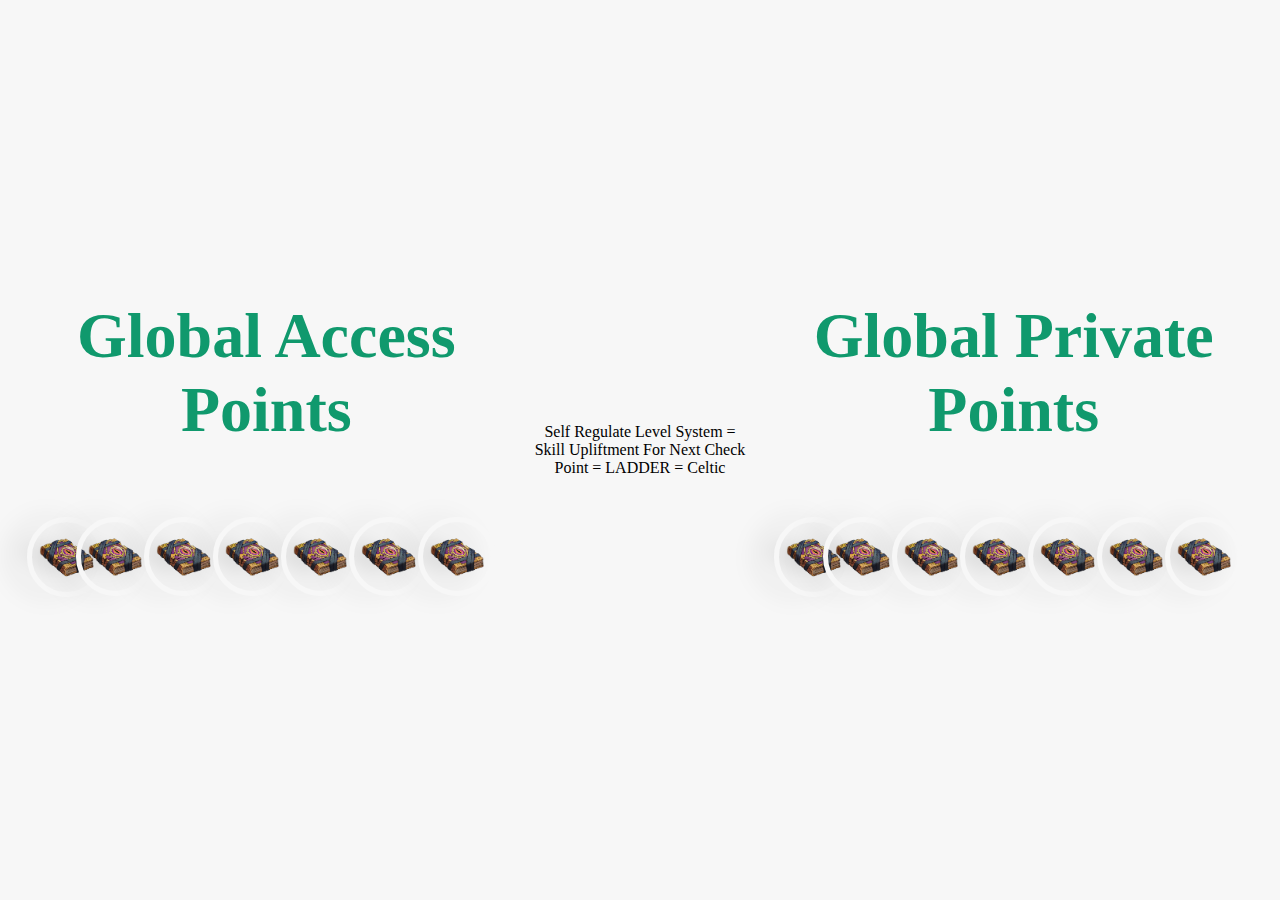
<file: Test/PointSystem/LandingPage/index.html>
<!DOCTYPE html>
<html lang="en" >

		<title>
		
			Global Portes
		
		</title>
	

    <!-- Embedding Fonts from google fonts -->
    <link rel="preconnect" href="#" />
    <link
      href="#"
      rel="stylesheet"
    />

    <link rel="stylesheet" href="style.css" />
    <section class="team">
      <h2 class="section-heading">Global Access Points</h2>
      <div class="container">
        <div class="profile">
          <img src="./img/icon.png" alt=""/><span class="name">Point #01 </span>
        </div>
        <div class="profile">
          <img src="./img/icon.png" alt=""/><span class="name">Point #02</span>
        </div>
    
        <div class="profile">
          <img src="./img/icon.png" alt=""/><span class="name">Point #03</span>
        </div>
        <div class="profile">
          <img src="./img/icon.png" alt=""/><span class="name">Point #04</span>
        </div>
        <div class="profile">
          <img src="./img/icon.png" alt=""/><span class="name">Point #05</span>
        </div>
        <div class="profile">
          <img src="./img/icon.png" alt=""/><span class="name">Point #06</span>
        </div>
        <div class="profile">
          <img src="./img/icon.png" alt=""/><span class="name">Point #07</span>
        </div>
      </div>
    </section>
	
	</br>
		</br>
		
		<body>
		<center>
		
		<p>Self Regulate Level System = Skill Upliftment For Next Check Point = LADDER = Celtic</p>
		
		</center>
		</body>
	
		</br>
	</br>
	
	<section class="team">
      <h2 class="section-heading">Global Private Points</h2>
      <div class="container">
        <div class="profile">
          <img src="./img/icon.png" alt=""/><span class="name">Point #01 </span>
        </div>
        <div class="profile">
          <img src="./img/icon.png" alt=""/><span class="name">Point #02</span>
        </div>
    
        <div class="profile">
          <img src="./img/icon.png" alt=""/><span class="name">Point #03</span>
        </div>
        <div class="profile">
          <img src="./img/icon.png" alt=""/><span class="name">Point #04</span>
        </div>
        <div class="profile">
          <img src="./img/icon.png" alt=""/><span class="name">Point #05</span>
        </div>
        <div class="profile">
          <img src="./img/icon.png" alt=""/><span class="name">Point #06</span>
        </div>
        <div class="profile">
          <img src="./img/icon.png" alt=""/><span class="name">Point #07</span>
        </div>
      </div>
    </section>
	
</html>
</file>
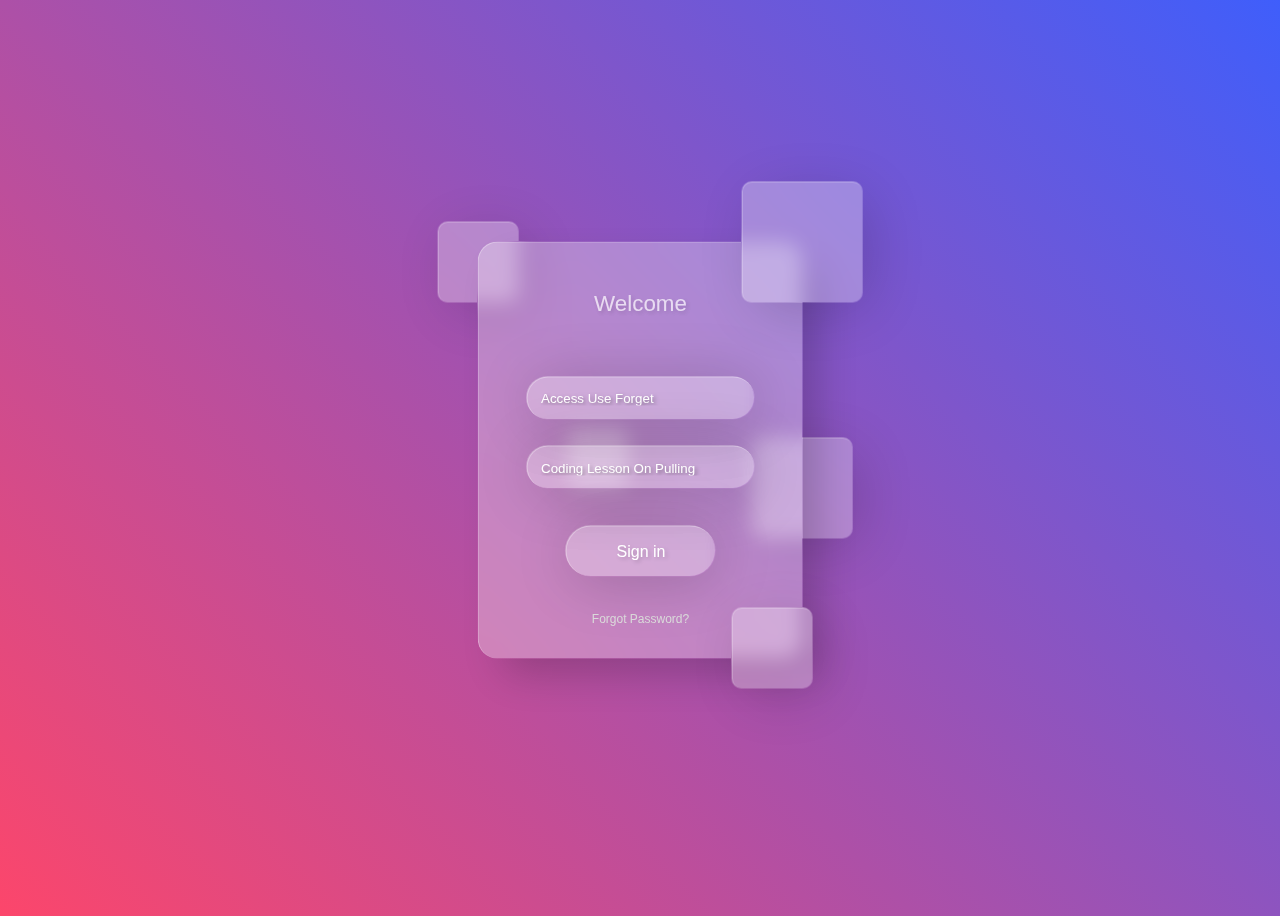
<file: Test/Login.html>
<!DOCTYPE html>
<html lang="en" >
	
				<head>
					<meta charset="#">
					<title>Access Point</title>
					<link rel="stylesheet" href="./style.css">

				</head>

					<body>
						<!-- partial:index.partial.html -->
						<link rel="preconnect" href="#">
						<link href="#" rel="stylesheet"> 

							<div class="container">
								<form >
									<p>Welcome</p>
									<input type="name" placeholder="Access Use Forget"><br>
									<input type="password" placeholder="Coding Lesson On Pulling"><br>
									<input type="button" value="Sign in"><br>
									<a href="./PointSystem/Login.html">Forgot Password?</a>
								</form>

									<div class="drops">
										<div class="drop drop-1"></div>
										<div class="drop drop-2"></div>
										<div class="drop drop-3"></div>
										<div class="drop drop-4"></div>
										<div class="drop drop-5"></div>
									</div>
							</div>
									
	
						<!-- partial -->
						<script  src="./script.java"></script>

					</body>
</html>
</file>
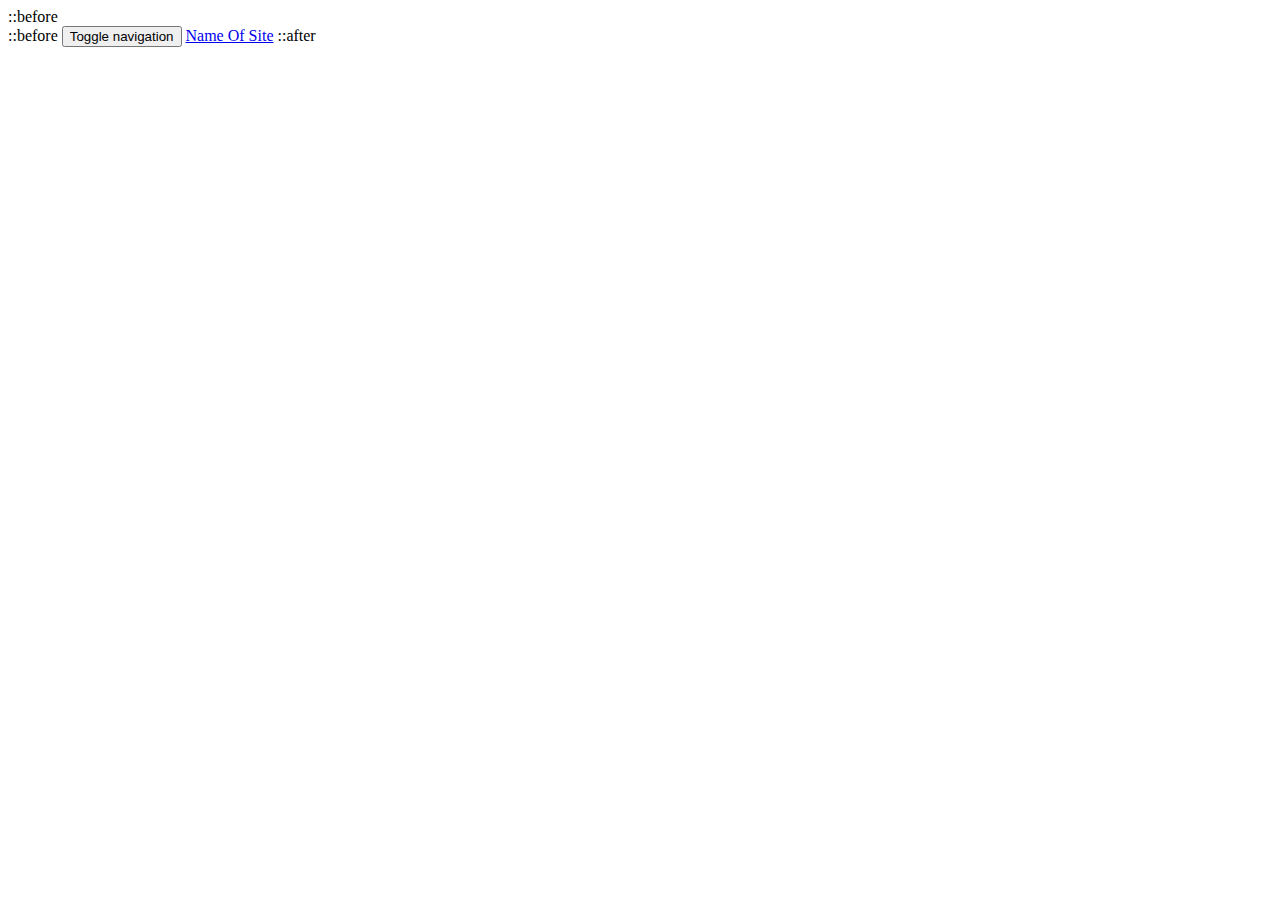
<file: Protocol - Levels /Registration/Registraion Support.html>
<!DOCTYPE html>

<!--Don't Sink Creator Ship In Chain Stall & wait Keep Template & Chain With Style = Nyaa Chain Missing Horrible Sub Chain Wait For FALL & Keep Creator Chains Going While Waiting = Torrent Files System-->

<!--Push Site Adoption = Check & Make Sure Creator Is FINE & Children-->

<!--Take Your Take = Keep Select Few Budget & Run + Add Sibling & Share Load = Chain +Select & Keep Track & Run = Breakeven & Repeat-->

<!--Before Creation = Mystery Tale = First Stone For After = & After Creation Chain--> 

<html lang = "en">

<head>

<meta Charset = "utf-8">

<body>
<!--Fixed navbar-->

<nav class = "navbar navbar-default navbar-static-top navbar-inverse">
::before <!--Learner The Toop Bar-->

<div class = "navbar-header">
::before <!--Learner Page Icon Select --->

<button class = "navbar-toggle collapsed" type = "button" data-toggle = "collapse" data-target = "#navbar" aria-expanded = "false" aria-controls = "navbar">

<span class = "sr-only"> Toggle navigation</span>
<span class = "icon-bar"></span>
<span class = "icon-bar"></span>
<span class = "icon-bar"></span>
<!--Link Display Bottom Corner CHECK AGAIN Help Looker-->

</button>

<a class = "navbar-brand" href = "Name Of Site">Name Of Site</a>
::after

</div>
<!--/ .navbar-header-->

<div id = "navbar" class = "navbar-collapse collapse">

</div>



</nav>

</body>

</head>

</html>
</file>
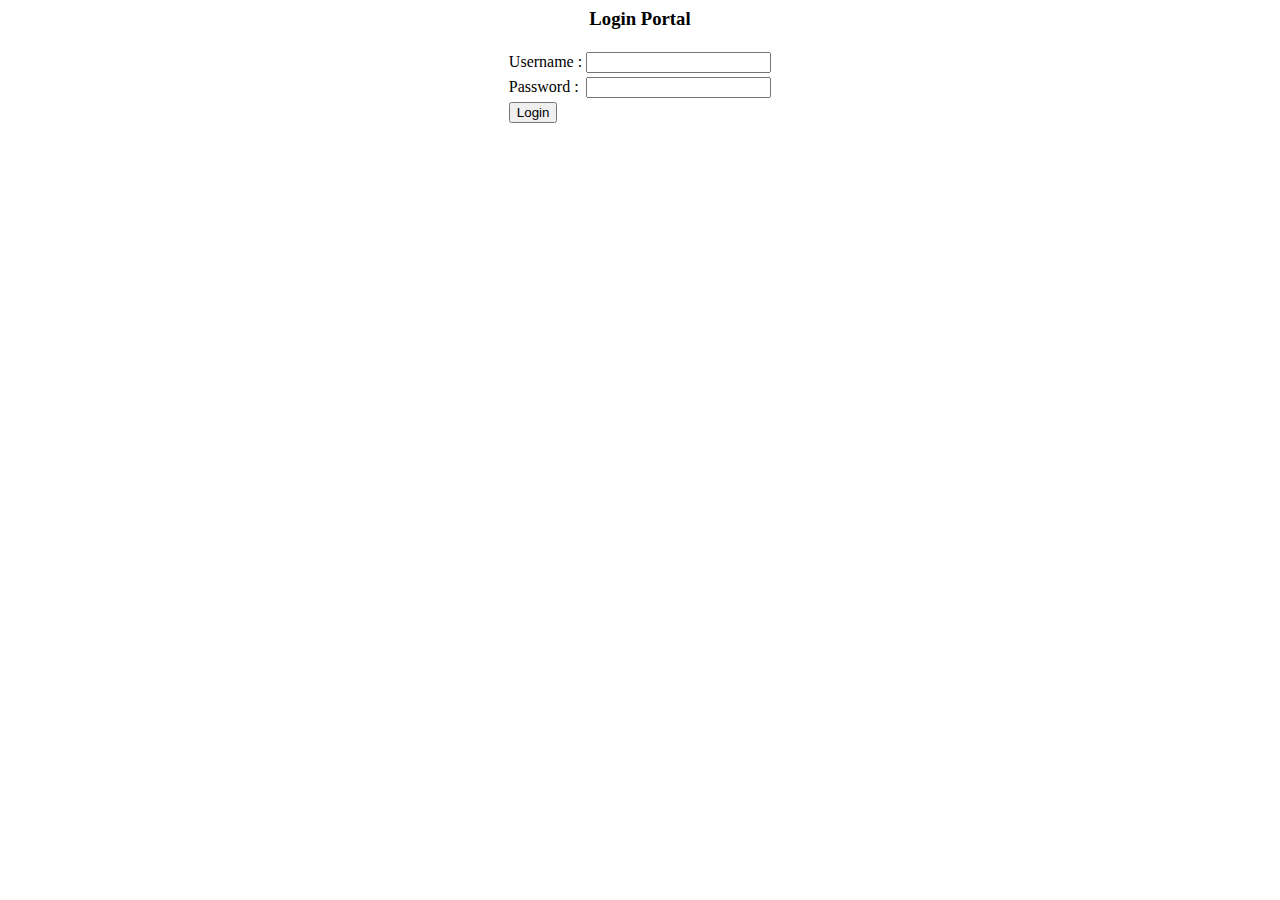
<file: Protocol - Levels/Code - Template Share - Build - Copy Chain Keep Going/Login.html>
<html>

<!--this Was Add In Time Machine = Word Style - thread-->

<!--This Made Sense = Few Lines Of Code = CSS = Template Colour Frame = Postions Text & Video-->
	
	<!--Check Couse Your Old Page = Clear Direct & Pull = Can't Find = Upload Video On Pull & Add Spice-->
	
	<!--Finish Work = Hacked Machine = Inside Disorder -->
	
	<!--RUN Race = Make Template = HTML / CSS = Chess Piece Cut Of CSS-->
	

	<head>
		<title>
		
			Login Portal

		</title>
	</head>

		<center>
		
			<h3> Login Portal </h3>
			
				<form>
				
					<table>
					
						<tr>
						
							<td>Username : </td>
							
								<td> 
								
									<input type = "text" name = "user">
								
								</td>
								
						</tr>
						<tr>
						
							<td>Password :</td>
							
								<td>
							
									<input type = "text" name = "user_pass">
							
								</td>
						
						</tr>
						
						<tr>
							
							<td>
							
								<input type = "submit" name = "submit" value = "Login"
							
							</td>
							
							<td>
							
							
							</td>
							
						</tr>

							
						
					
					</table>
				
				</form>
		
		</center>

	<body>
	
	</body>

</html>
</file>
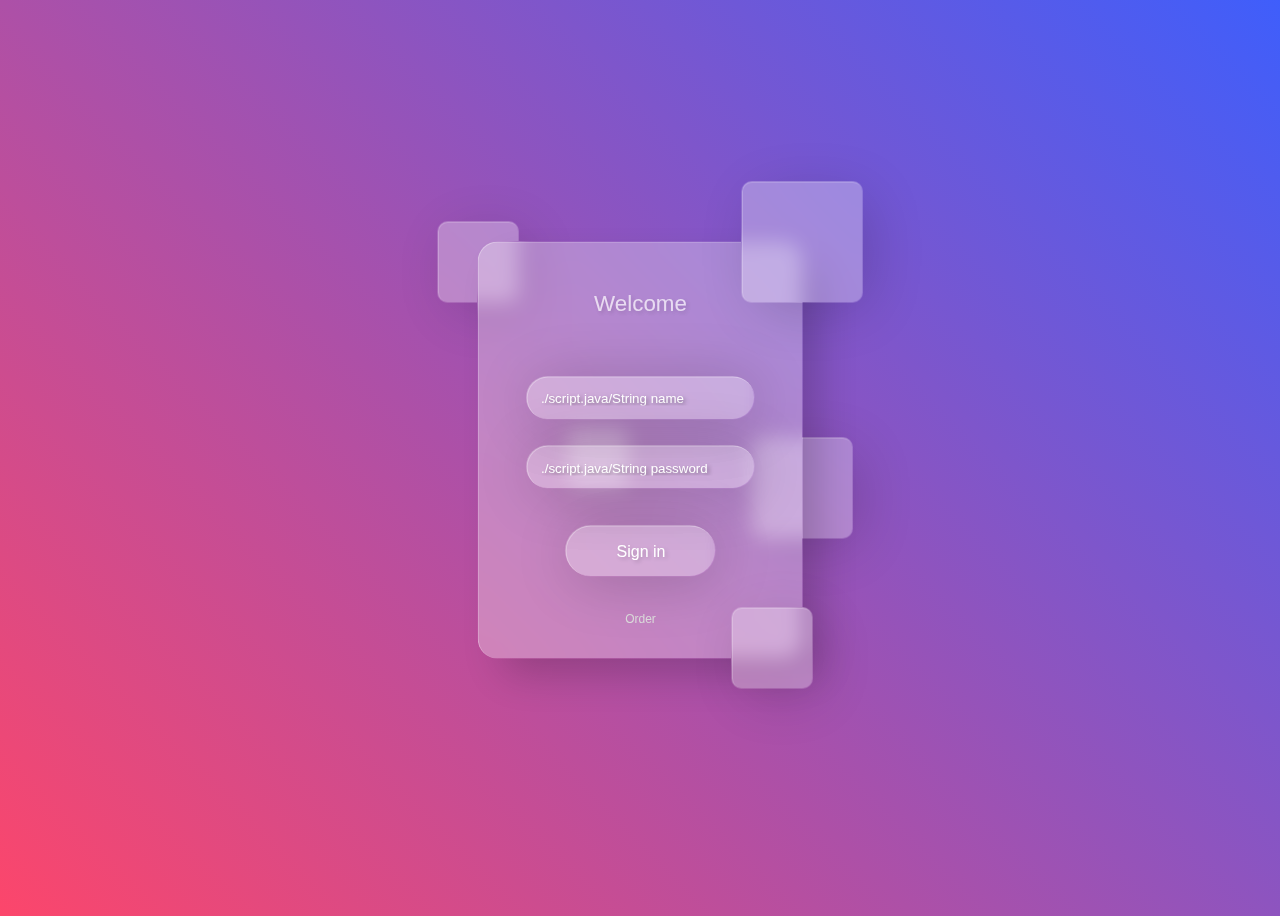
<file: Test/PointSystem/Login.html>
<!DOCTYPE html>
<html lang="en" >
	
				<head>
					<meta charset="#">
					<title>Access Point</title>
					<link rel="stylesheet" href="./style.css">

				</head>

					<body>
						<!-- partial:index.partial.html -->
						<link rel="preconnect" href="#">
						<link href="./LandingPage/index.html" rel="stylesheet"> 

							<div class="container">
								<form >
									<p>Welcome</p>
									<input type="name" placeholder="./script.java/String name"><br>
									<input type="password" placeholder="./script.java/String password"><br>
									<input type="button" value="Sign in"><br>
									<a href="./LandingPage/index.html">Order</a>
								</form>

									<div class="drops">
										<div class="drop drop-1"></div>
										<div class="drop drop-2"></div>
										<div class="drop drop-3"></div>
										<div class="drop drop-4"></div>
										<div class="drop drop-5"></div>
									</div>
							</div>
									
	
						<!-- partial -->
						<script  src="./script.java"></script>

					</body>
</html>
</file>
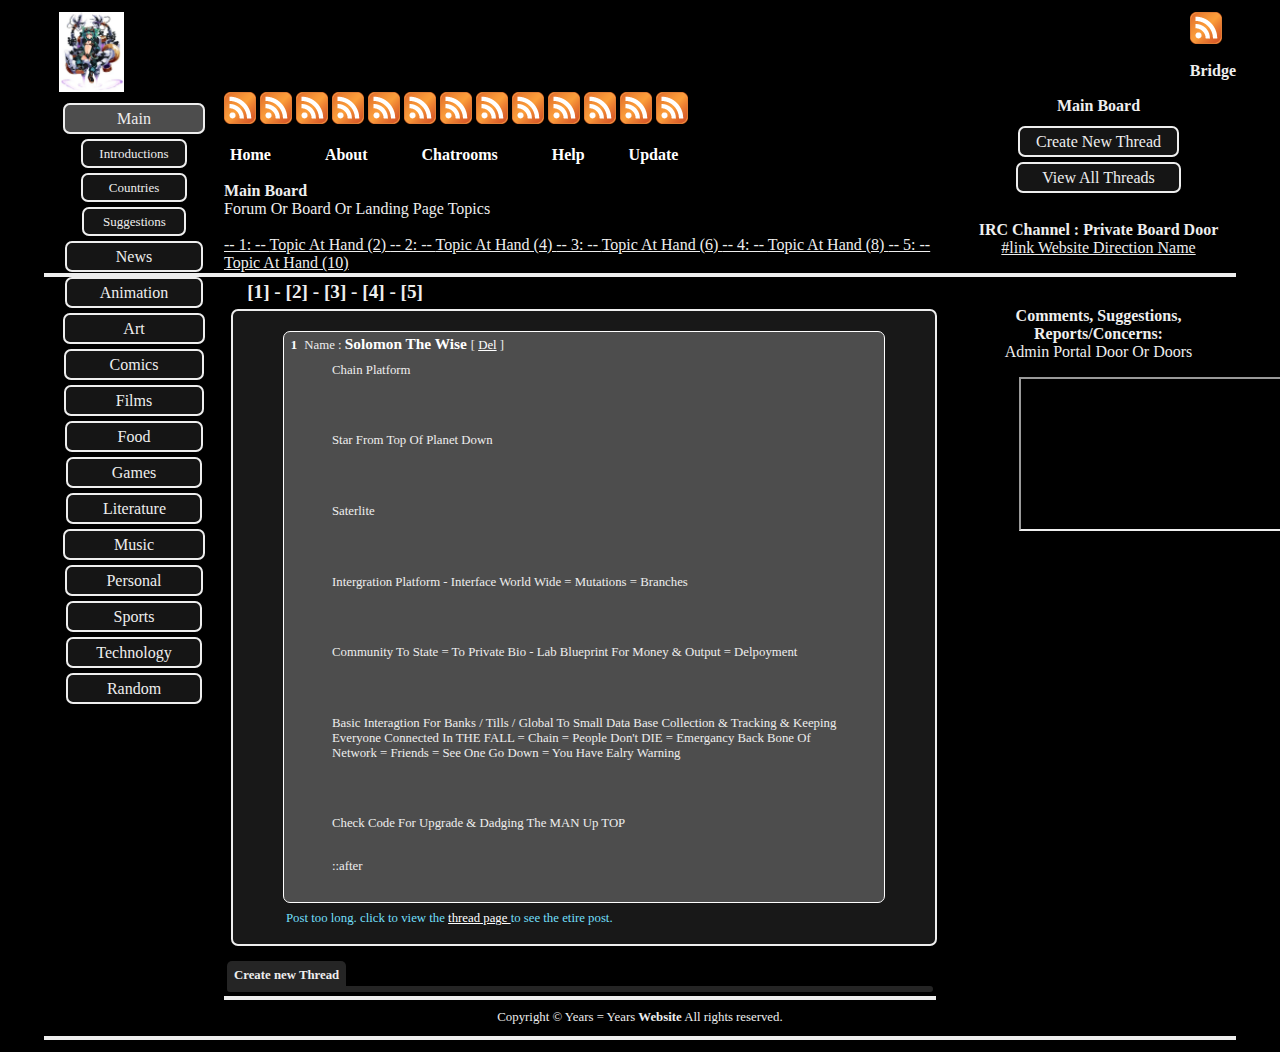
<file: Scanners - Jack Of All Trades/Planet/Center Server Grid/Board.html>
<html>

	<head>
	
		

		<title>
	
			Board Name
	
		</title>
		
			<!--Going To Leave A Development Plan ^ Risks ^ = Good Site = Evolution = Of Work Can Be Sary For People = Your Free = You Did Nothing Wrong = What They Do With It Is Not Your Fault-->
			
			<!--Failed State = Recovery Plan-->
			
			<!--Will Leave You Some Notes = Paths = Use It Game Development = Stay Clean-->
		
			<link rel="stylesheet" type="text/css" href="dollars_bbs.css" />
  
		
	</head>
	
	<body class = "mainpage">
	
		
		<ul id = "pagemenu">
		
			<li>
			
				<a href = "">Home</a>
			
			</li>
			
			<li>
			
				<a href = "">About</a>
			
			</li>
			
			<li>
			
				<a href = "">Chatrooms</a>
			
			</li>
			
			<li>
			
				<a href = "">Help</a>
			
			</li>
			
			<li>
			
				Update
			
			</li>
		
		
		</ul>
	
				<div id  = "titlebox" class = "outerbox">
				
					<div class = "innerbox">
					
						<h1>
							
							<img src = "./image/logos/Gremlin_0.jpg" height = "80" weight = "80" alt = "Name | Main">
							
							
						</h1>
						
							<div class = "threadnavigation">
							
								<a href = "https://dollars-bbs.org/">
						
									<img src = "./image/rss/feed-icon.png" alt = "Name | Main>
									
								</a>
								
							</div
							
							<div id = "threadlinks">
							
								</br>
								</br>
							
								<a href = "LINK"> Bridge </a>
							
							
							</div>
							
							<div id = "rules">
								
									<img src = "./image/rss/feed-icon.png" alt = "Name | Main>
									
							</div>
							
							
							<div id = "rules">
							
								<!--Add Rules Css-->
							
								<img src = "./image/rss/feed-icon.png" alt = "Name | Main>
								
							</div>
							
							<div id = "rules">
							
								<!--Add Rules Css-->
							
								<img src = "./image/rss/feed-icon.png" alt = "Name | Main>
								
							</div>
							
							<div id = "rules">
							
								<!--Add Rules Css-->
							
								<img src = "./image/rss/feed-icon.png" alt = "Name | Main>
								
							</div>
							
							<div id = "rules">
							
								<!--Add Rules Css-->
							
								<img src = "./image/rss/feed-icon.png" alt = "Name | Main>
								
							</div>
							
							<div id = "rules">
							
								<!--Add Rules Css-->
							
								<img src = "./image/rss/feed-icon.png" alt = "Name | Main>
								
							</div>
							
							<div id = "rules">
							
								<!--Add Rules Css-->
							
								<img src = "./image/rss/feed-icon.png" alt = "Name | Main>
								
							</div>
							
							<div id = "rules">
							
								<!--Add Rules Css-->
							
								<img src = "./image/rss/feed-icon.png" alt = "Name | Main>
								
							</div>
							
							<div id = "rules">
							
								<!--Add Rules Css-->
							
								<img src = "./image/rss/feed-icon.png" alt = "Name | Main>
								
							</div>
							
							<div id = "rules">
							
								<!--Add Rules Css-->
							
								<img src = "./image/rss/feed-icon.png" alt = "Name | Main>
								
							</div>
							
							<div id = "rules">
							
								<!--Add Rules Css-->
							
								<img src = "./image/rss/feed-icon.png" alt = "Name | Main>
								
							</div>
							
							<div id = "rules">
							
								<!--Add Rules Css-->
							
								<img src = "./image/rss/feed-icon.png" alt = "Name | Main>
								
							</div>
							
							<div id = "rules">
							
								<!--Add Rules Css-->
							
								<img src = "./image/rss/feed-icon.png" alt = "Name | Main>
								
							</div>
							
							<!--Thread Line For Presentations / RSS LINE Between Home & About Row-->
							
							<!--Alignment Of Scroll Later For Placement & Presentation-->
							
							<!--Overload = Fold In Doors = Door To Pulling = SANE-- Mirror Through System = Slieght Of Hand-->
							
						</div>
						
					</div>
					
				
					
					<!--Two System Coding Puller Or Different HTML Compilers & MORE-->
					
					<!--Different Eye / They Adding People In Without Telling Them / Adapting To People While They Use Computors-->
					
					<!--No One Has The Original But A Few-->
					
					<a name = "menu"></a>
					
					<div id = "boardmenu">
					
						</br>
						
						<a id = "mainbutton" href = "Home Link / Front Page">Main</a>
						
						<!--<br>-->
						</br>
						</br>
						
						<a id = "introbutton" href = "Intro Link / Information">Introductions</a>
						
						</br>
						</br>
						
						<a id = "countriesbutton" href = "Country link / Country Contacts">Countries</a>
						
						</br>
						</br>
						
						<a id = "suggestionsbutton" href = "Suggestion Link / Tips">Suggestions</a>
						
						</br>
						</br>
						
						<a id = "newsbutton" href = "Tech Support / Marketing / Locals">News</a>
						
						</br>
						</br>
						
						<a id = "animationbutton" href = "Animations / Studio">Animation</a>
						
						</br>
						</br>
						
						<a id = "artbutton" href = "Art / Workd / Requests">Art</a>
						
						</br>
						</br>
						
						<a id = "comicsbutton" href = "BookStore / Shop / Person">Comics</a>
						
						</br>
						</br>
						
							
						<a id = "filmsbutton" href = "Files / Roles / Data">Films</a>
						
						</br>
						</br>
						
							
						<a id = "foodbutton" href = "Roads / Trade / Portes">Food</a>
						
						</br>
						</br>
						
							
						<a id = "gamesbutton" href = "Production / Management / Blueprint">Games</a>
						
						</br>
						</br>
						
							
						<a id = "literaturebutton" href = "Code / Programe / Oversight">Literature</a>
						
						</br>
						</br>
						
							
						<a id = "musicbutton" href = "Container / Energy / Supernova">Music</a>
						
						</br>
						</br>
						
							
						<a id = "personalbutton" href = "Center Serrver / Chain / Head Server">Personal</a>
						
						</br>
						</br>
						
							
						<a id = "sportsbutton" href = "Economics / Harvest / Mass">Sports</a>
						
						</br>
						</br>
						
							
						<a id = "techbutton" href = "Depolyment / Many / relay">Technology</a>
						
						</br>
						</br>
						
							
						<a id = "randombutton" href = "Medical / Mutations / Reports">Random</a>
						
						</br>
						</br>
						
					</div>
					
					<div id = "sidebar">
					
						<b>Main Board</b>
						
					</br>
					</br>
					
						<a id = "createthread" href = "link/main/#newthread"> Create New Thread</a>
						
					</br>
					</br>
					
					<!--Asian Dragon = Stay On Guard = Use Function For Somthing Else = Social Media Bank Records For TAX MAN-->
					
						<a id = "allthreads" href = "/main/subback[full data pull]">View All Threads</a>
						
					</br>
					</br>
					
						<p>
						
							<b>IRC Channel : Private Board Door</b>
							
							<a href = "Links" target = "_blank">
							#link Website Direction Name
						
						</p>
						
					<a href = "Link" target = "_blank" rel = "noopener noreferrer"
					
						<img src = "Link Image" alt = "">
						
					</a>
					
					</br>
	
					<p> 
					
						<b>Comments, Suggestions, Reports/Concerns:</b>
						
						</br>
						
						Admin Portal Door Or Doors
					
					</p>
					
					<!--Code Funtion = Scrolling Ad Reel-->
					
					<!--State Apps Or Camera Reel Or Chain Website Add In Chain-->
					
					<!--Support Fellow - Website In Chain Some Form-->
					
					<script type = "">
					
					</script>
					
					<script type = "">
					
					</script>
					
					
					<!--Ad Template-->
	
					<ins class = "" style = "display : inline-block; width: 160px; height: 600px;" data-as-client = "" data-ad-height = "600" data-ad-slot = "" data-ad-width = "160">
	
	
					<!--ins {Functions} here Till Board Button System-->
					
					<!--Add Properties-->
					
				<div id = "">
	
					<!--cut life short = learning & Talking-->
					
					<iframe id = "" top : "0" width :"160px"; height : "600px";> 
					
					<p>Move To Top Or Portal Door Or Button Function = Till</p>
					
					</iframe> 
					
				</div>
				
				</ins>
				
				</div>
				
			<div class = "innerbox">
			
			<!--Spacing Code = Add FOr Less Code-->
			<!--Lazy Application Methord-->
			
				</br>
				</br>
				</br>
				
				
				<b>Main Board</b>
				
					</br>
					
					Forum Or Board Or Landing Page Topics
					
					</br>
					</br>
					
						<div id = "threadlist">
						
							<span class = "threadlist">
							
								<a href = "Link" rel = "nofollow"> -- 1: -- </a>
								
									<a href = "Link"> Topic At Hand (2) </a>
									
							</span>
							
							<span class = "threadlist">
							
								<a href = "Link" rel = "nofollow"> -- 2: -- </a>
								
									<a href = "Link"> Topic At Hand (4) </a>
									
							</span>
							
							<span class = "threadlist">
							
								<a href = "Link" rel = "nofollow"> -- 3: -- </a>
								
									<a href = "Link"> Topic At Hand (6) </a>
									
							</span>
							
							<span class = "threadlist">
							
								<a href = "Link" rel = "nofollow"> -- 4: -- </a>
								
									<a href = "Link"> Topic At Hand (8) </a>
									
							</span>
							
							<span class = "threadlist">
							
								<a href = "Link" rel = "nofollow"> -- 5: -- </a>
								
									<a href = "Link"> Topic At Hand (10) </a>
									
							</span>
							
							
							</div>
						</div>
					</div>
					
					<!--Code & Server Pulling For Responce Of Users = Need To Learn Code-->
					<!--Don't Hurt Your Self = Notes For Expansion = & Coding Template With Story Frame For Growth = Site Possiablities-->
					<!--Example : Saftey Net Uses = Emergancy State Or COmmunity Protocol / Bussiness Door [Hot Line - Help] / Becarful Of The One Who Scales It TO Global = Can Be Good = Also Portable Door For Family Drop In Other Location = Local Run = Drop You Friend A Site = Link Back & Keep In Touch = No Black Outs = Only Internet = Error's = No Blame = No Hang-->
					
					
					<div id = "posts">
					
						<a name = "1"></a>
						
							<div class = "thread">
							
								<h2>
								
									<a id = "Serial Num." href = "Data-Input&Output" rel = "nofollow"
									
										Econmic Development Plan
										
											<small> [1] - [2] - [3] - [4] - [5] </small>
											
									</a>
									
								</h2>
								
								<div class = "replies">
								
									<div class = "allreplies">
									
										<div class = "reply">
										
											<h3>
											
												<span class = "replynum">
												
													<a id = "1" title = "Quote Post Number In Reply">
													<a href = "Script / Code For Data Base">1</a>
													
													
												</span>
												
													Name :
													
														<span class = "postername"> Solomon The Wise </span>
														
														<span class = "postertrip"></span
														
														: 2025 - 04 - 06 08:32 ID : ID - Regerstration
												
												<span class = "deletebutton">
												
													[
													<a href = "Script / Code For Delete">Del</a>
													]
												
												</span>
												
											<h3>
											
												<div class = "replytext">
												
													<p>Chain Platform</p>
													
													</br>
													</br>
													
													<p>Star From Top Of Planet Down</p>
													
													</br>
													</br>
													
													<p>Saterlite</p>
													
													</br>
													</br>
													
													<p>Intergration Platform - Interface World Wide = Mutations = Branches</p>
													
													</br>
													</br>
													
													<p>Community To State = To Private Bio - Lab Blueprint For Money & Output = Delpoyment</p>
													
													</br>
													</br>
													
													<p>Basic Interagtion For Banks / Tills / Global To Small Data Base Collection & Tracking & Keeping Everyone Connected In THE FALL = Chain = People Don't DIE = Emergancy Back Bone Of Network = Friends = See One Go Down = You Have Ealry Warning</p>
													
													</br>
													</br>
													<p>Check Code For Upgrade & Dadging The MAN Up TOP</p>
													
													</br>
													::after
													
												</div>
												
											</div>
											
												<div class = "replyabbrev">
												
													Post too long. click to view the
													
														<a href = "script & Code = Pull html page of full & Add To Wall"> thread page </a>
														
													to see the etire post.
													
												</div>
												
												</div>
						
					</div>
	</div>
						
					</div>
	
												
												
										<div id = "createbox" classs = "outerbox">
										
											<div class = "innerbox">
											
												<a href = "" name = "newthread"> Create new Thread</a>
												
										<form id = threadform action = "/main/###" methord = "post" enctype = "multipart/form-data">
										
											<input type = "hidden" name = "task" value = "post">
											
											<input type = "hidden" name = "password" value = "Code Serial">
											
												<table>
												
													<tbody>
													
														<tr id = "post">
													
													</tbody>
												
												
												</table>
												
											</form>
											
										</div>
										
									</div>
									<!--Scrip for input of new thread-->
									
							<div id = "footer">
							
								Copyright  © Years = Years 
								
								<b>Website</b> 
								
								All rights reserved. 
									
								</br>
								
								<!--Text For Details & Links-->

								<span>
								
								</span>
								
								<span>
								
								</span>
								
							</div>
							
						
														
							
							
						</div>
						
					</div>
	
	
	</body>








</html>
</file>
<file: Test/PointSystem/LandingPage/style.css>
body {
    margin: 0;
    min-height: 100vh;
    display: flex;
    justify-content: center;
    align-items: center;
    background-color: #f7f7f7;
  }
  
  .section-heading {
    font-family: "Dancing Script", cursive;
    text-align: center;
    font-size: 64px;
    color: #10996d;
    margin: 0 0 70px;
  }
  
  .container {
    display: flex;
    justify-content: center;
    width: 90%;
    max-width: 1440px;
    margin: 0 auto;
  }
  
  .profile {
    position: relative;
    transition: all 0.3s;
  }
  
  .profile:hover {
    transform: translateY(25px);
  }
  
  .profile img {
    max-width: 100%;
    border-radius: 50%;
    border: 5px solid #f7f7f7;
    filter: drop-shadow(-20px 0 10px rgba(0, 0, 0, 0.1));
    cursor: pointer;
  }

  .profile:not(:first-child) img {
    margin-left: -20px;
  }
  
  .profile .name {
    position: absolute;
    background-color: #10996d;
    color: #fff;
    font-family: "Bebas Neue", cursive;
    padding: 15px 30px;
    border-radius: 100px;
    bottom: -80px; left: 50%;
    white-space: nowrap;
    transform: translate(-50%, -50px);
    letter-spacing: 1px;
    font-size: 20px;
    opacity: 0;
    transition: all 0.3s;
  }
  
  .profile .name::before {
    content: "";
    position: absolute;
    width: 15px; height: 15px;
    background-color: #10996d;
    top: 0; left: 50%;
    transform: translate(-50%, -50%) rotate(45deg);
  }
  
  .profile img:hover + .name {
    opacity: 1;
    transform: translateX(-50%);
    box-shadow: 0 10px 20px rgba(86, 86, 198, 0.3);
  }
</file>
<file: Test/style.css>
body {
  background: linear-gradient(45deg, #FC466B, #3F5EFB);
  height: 100vh;
  font-family: "Montserrat", sans-serif;
}

.container {
  position: absolute;
  transform: translate(-50%, -50%);
  top: 50%;
  left: 50%;
}

form {
  background: rgba(255, 255, 255, 0.3);
  padding: 3em;
  height: 320px;
  border-radius: 20px;
  border-left: 1px solid rgba(255, 255, 255, 0.3);
  border-top: 1px solid rgba(255, 255, 255, 0.3);
  -webkit-backdrop-filter: blur(10px);
          backdrop-filter: blur(10px);
  box-shadow: 20px 20px 40px -6px rgba(0, 0, 0, 0.2);
  text-align: center;
  position: relative;
  transition: all 0.2s ease-in-out;
}
form p {
  font-weight: 500;
  color: #fff;
  opacity: 0.7;
  font-size: 1.4rem;
  margin-top: 0;
  margin-bottom: 60px;
  text-shadow: 2px 2px 4px rgba(0, 0, 0, 0.2);
}
form a {
  text-decoration: none;
  color: #ddd;
  font-size: 12px;
}
form a:hover {
  text-shadow: 2px 2px 6px #00000040;
}
form a:active {
  text-shadow: none;
}
form input {
  background: transparent;
  width: 200px;
  padding: 1em;
  margin-bottom: 2em;
  border: none;
  border-left: 1px solid rgba(255, 255, 255, 0.3);
  border-top: 1px solid rgba(255, 255, 255, 0.3);
  border-radius: 5000px;
  -webkit-backdrop-filter: blur(5px);
          backdrop-filter: blur(5px);
  box-shadow: 4px 4px 60px rgba(0, 0, 0, 0.2);
  color: #fff;
  font-family: Montserrat, sans-serif;
  font-weight: 500;
  transition: all 0.2s ease-in-out;
  text-shadow: 2px 2px 4px rgba(0, 0, 0, 0.2);
}
form input:hover {
  background: rgba(255, 255, 255, 0.1);
  box-shadow: 4px 4px 60px 8px rgba(0, 0, 0, 0.2);
}
form input[type=email]:focus, form input[type=password]:focus {
  background: rgba(255, 255, 255, 0.1);
  box-shadow: 4px 4px 60px 8px rgba(0, 0, 0, 0.2);
}
form input[type=button] {
  margin-top: 10px;
  width: 150px;
  font-size: 1rem;
}
form input[type=button]:hover {
  cursor: pointer;
}
form input[type=button]:active {
  background: rgba(255, 255, 255, 0.2);
}
form:hover {
  margin: 4px;
}

::-moz-placeholder {
  font-family: Montserrat, sans-serif;
  font-weight: 400;
  color: #fff;
  text-shadow: 2px 2px 4px rgba(0, 0, 0, 0.4);
}

:-ms-input-placeholder {
  font-family: Montserrat, sans-serif;
  font-weight: 400;
  color: #fff;
  text-shadow: 2px 2px 4px rgba(0, 0, 0, 0.4);
}

::placeholder {
  font-family: Montserrat, sans-serif;
  font-weight: 400;
  color: #fff;
  text-shadow: 2px 2px 4px rgba(0, 0, 0, 0.4);
}

.drop {
  background: rgba(255, 255, 255, 0.3);
  -webkit-backdrop-filter: blur(10px);
          backdrop-filter: blur(10px);
  border-radius: 10px;
  border-left: 1px solid rgba(255, 255, 255, 0.3);
  border-top: 1px solid rgba(255, 255, 255, 0.3);
  box-shadow: 10px 10px 60px -8px rgba(0, 0, 0, 0.2);
  position: absolute;
  transition: all 0.2s ease;
}
.drop-1 {
  height: 80px;
  width: 80px;
  top: -20px;
  left: -40px;
  z-index: -1;
}
.drop-2 {
  height: 80px;
  width: 80px;
  bottom: -30px;
  right: -10px;
}
.drop-3 {
  height: 100px;
  width: 100px;
  bottom: 120px;
  right: -50px;
  z-index: -1;
}
.drop-4 {
  height: 120px;
  width: 120px;
  top: -60px;
  right: -60px;
}
.drop-5 {
  height: 60px;
  width: 60px;
  bottom: 170px;
  left: 90px;
  z-index: -1;
}

a,
input:focus,
select:focus,
textarea:focus,
button:focus {
  outline: none;
}
</file>
<file: Test/PointSystem/style.css>
body {
  background: linear-gradient(45deg, #FC466B, #3F5EFB);
  height: 100vh;
  font-family: "Montserrat", sans-serif;
}

.container {
  position: absolute;
  transform: translate(-50%, -50%);
  top: 50%;
  left: 50%;
}

form {
  background: rgba(255, 255, 255, 0.3);
  padding: 3em;
  height: 320px;
  border-radius: 20px;
  border-left: 1px solid rgba(255, 255, 255, 0.3);
  border-top: 1px solid rgba(255, 255, 255, 0.3);
  -webkit-backdrop-filter: blur(10px);
          backdrop-filter: blur(10px);
  box-shadow: 20px 20px 40px -6px rgba(0, 0, 0, 0.2);
  text-align: center;
  position: relative;
  transition: all 0.2s ease-in-out;
}
form p {
  font-weight: 500;
  color: #fff;
  opacity: 0.7;
  font-size: 1.4rem;
  margin-top: 0;
  margin-bottom: 60px;
  text-shadow: 2px 2px 4px rgba(0, 0, 0, 0.2);
}
form a {
  text-decoration: none;
  color: #ddd;
  font-size: 12px;
}
form a:hover {
  text-shadow: 2px 2px 6px #00000040;
}
form a:active {
  text-shadow: none;
}
form input {
  background: transparent;
  width: 200px;
  padding: 1em;
  margin-bottom: 2em;
  border: none;
  border-left: 1px solid rgba(255, 255, 255, 0.3);
  border-top: 1px solid rgba(255, 255, 255, 0.3);
  border-radius: 5000px;
  -webkit-backdrop-filter: blur(5px);
          backdrop-filter: blur(5px);
  box-shadow: 4px 4px 60px rgba(0, 0, 0, 0.2);
  color: #fff;
  font-family: Montserrat, sans-serif;
  font-weight: 500;
  transition: all 0.2s ease-in-out;
  text-shadow: 2px 2px 4px rgba(0, 0, 0, 0.2);
}
form input:hover {
  background: rgba(255, 255, 255, 0.1);
  box-shadow: 4px 4px 60px 8px rgba(0, 0, 0, 0.2);
}
form input[type=email]:focus, form input[type=password]:focus {
  background: rgba(255, 255, 255, 0.1);
  box-shadow: 4px 4px 60px 8px rgba(0, 0, 0, 0.2);
}
form input[type=button] {
  margin-top: 10px;
  width: 150px;
  font-size: 1rem;
}
form input[type=button]:hover {
  cursor: pointer;
}
form input[type=button]:active {
  background: rgba(255, 255, 255, 0.2);
}
form:hover {
  margin: 4px;
}

::-moz-placeholder {
  font-family: Montserrat, sans-serif;
  font-weight: 400;
  color: #fff;
  text-shadow: 2px 2px 4px rgba(0, 0, 0, 0.4);
}

:-ms-input-placeholder {
  font-family: Montserrat, sans-serif;
  font-weight: 400;
  color: #fff;
  text-shadow: 2px 2px 4px rgba(0, 0, 0, 0.4);
}

::placeholder {
  font-family: Montserrat, sans-serif;
  font-weight: 400;
  color: #fff;
  text-shadow: 2px 2px 4px rgba(0, 0, 0, 0.4);
}

.drop {
  background: rgba(255, 255, 255, 0.3);
  -webkit-backdrop-filter: blur(10px);
          backdrop-filter: blur(10px);
  border-radius: 10px;
  border-left: 1px solid rgba(255, 255, 255, 0.3);
  border-top: 1px solid rgba(255, 255, 255, 0.3);
  box-shadow: 10px 10px 60px -8px rgba(0, 0, 0, 0.2);
  position: absolute;
  transition: all 0.2s ease;
}
.drop-1 {
  height: 80px;
  width: 80px;
  top: -20px;
  left: -40px;
  z-index: -1;
}
.drop-2 {
  height: 80px;
  width: 80px;
  bottom: -30px;
  right: -10px;
}
.drop-3 {
  height: 100px;
  width: 100px;
  bottom: 120px;
  right: -50px;
  z-index: -1;
}
.drop-4 {
  height: 120px;
  width: 120px;
  top: -60px;
  right: -60px;
}
.drop-5 {
  height: 60px;
  width: 60px;
  bottom: 170px;
  left: 90px;
  z-index: -1;
}

a,
input:focus,
select:focus,
textarea:focus,
button:focus {
  outline: none;
}
</file>
<file: Scanners - Jack Of All Trades/Planet/Center Server Grid/dollars_bbs.css>
html {
	padding: 0px;
	margin: 0px;
	background-color: #000000;
}
body {
	padding: 8px;
	margin: auto;
	background-color: #000000;
	color: #FFFFFF;
	font-family: Tahoma;
	width: 1200px;
}
*:focus {
  outline: none;
}
textarea {
  resize: vertical;
}
a {
	color:#EEEEEE;
}
a:visited {
	color:#EEEEEE;
}
a:hover {
	color:#7D7D7D;
}
form {
	margin: 0px;
}
ol ul, ul ol, ul ul, ol ol {
	margin-top: 0;
	margin-bottom: 0;
}
ol p:first-child, ul p:first-child {
	margin-top: 0;
}
ol p:last-child, ul p:last-child {
	margin-bottom: 0;
}
.aa {
	font-family: Mona,'MS PGothic' !important; 
}



.outerbox, .backlogpage #threads {
	background-color: #000000;
	color: #EEEEEE;
	padding: 4px;
}
h1 {
	color: #EEEEEE;
	font-size: 2em;
	font-weight: bold;
	padding: 0px;
	margin: 0 0 0 15px;
}
.threadpage h1 {
	margin: 0 0 0 15px;
}
#titlebox {
	position: relative;
	-moz-border-radius: 6px 6px 0 0;
	-webkit-border-radius: 6px 6px 0 0;
	border-radius: 6px 6px 0 0;
}
#titlebox .innerbox {
	border-bottom: 4px solid #EEEEEE;
	padding-bottom: 1px;
}
#titlebox .threadnavigation {
	position: absolute;
	right: 12px;
	top: 4px;
	float: right;
}
#titlebox div>.threadnavigation {     
        right: 4px;
}
#threadbox .innerbox {
	background-color: inherit;
	font-size: .8em;
	margin: 3px;
	margin-bottom: 1em;
	padding: 3px;
}
#headerMessage {
	position: absolute;
	top: 10px;
	margin-left: 195px;
	font-size: 12px;
	z-index: 1;
}
#membercount {
	margin-top: 140px;
	margin-left: 960px;
	position: absolute;
	padding: 0;
	width: 230px;
	z-index: 1;
}
#membercount span {
	border: 1px solid #FFFFFF;
	letter-spacing: 5px;
	margin-left: 5px;
	padding-left: 5px;
	-moz-border-radius: 7px;
	-webkit-border-radius: 7px;
	border-radius: 7px;
}
#pagemenu {
	margin: 138px 0 0 180px;
	position: absolute;
	padding: 0;
	width: 700px;
	z-index: 1;
}
#pagemenu li {
	display: inline;
	font-weight: bold;
	margin: 0 25px 0 0;
	padding: 0;
}
#pagemenu a {
	color: #FFFFFF;
	padding: 10px 15px 7px 10px;
	text-decoration: none;
}
#pagemenu a:hover {
	color: #7D7D7D;
}
#stylebox {
	padding: 1px 9px;
	margin: -1px 0;
}
#boardmenu {
	float: left;
	text-align: center;
	width: 180px;
}
#mainbutton {
	border: 2px solid #EEEEEE;
	background-color: #4D4D4D;
	padding: 5px 52px;
	text-decoration: none;
	-moz-border-radius: 7px;
	-webkit-border-radius: 7px;
	border-radius: 7px;
}
#introbutton {
	border: 2px solid #EEEEEE;
	background-color: #151515;
	font-size: 13px;
	padding: 5px 16px;
	text-decoration: none;
	-moz-border-radius: 7px;
	-webkit-border-radius: 7px;
	border-radius: 7px;
}
#countriesbutton {
	border: 2px solid #EEEEEE;
	background-color: #151515;
	font-size: 13px;
	padding: 5px 26px;
	text-decoration: none;
	-moz-border-radius: 7px;
	-webkit-border-radius: 7px;
	border-radius: 7px;
}
#missionsbutton {
	border: 2px solid #EEEEEE;
	background-color: #151515;
	font-size: 13px;
	padding: 5px 29px;
	text-decoration: none;
	-moz-border-radius: 7px;
	-webkit-border-radius: 7px;
	border-radius: 7px;
}
#suggestionsbutton {
	border: 2px solid #EEEEEE;
	background-color: #151515;
	font-size: 13px;
	padding: 5px 18px 5px 19px;
	text-decoration: none;
	-moz-border-radius: 7px;
	-webkit-border-radius: 7px;
	border-radius: 7px;
}
#newsbutton {
	border: 2px solid #EEEEEE;
	background-color: #151515;
	padding: 5px 49px;
	text-decoration: none;
	-moz-border-radius: 7px;
	-webkit-border-radius: 7px;
	border-radius: 7px;
}
#animationbutton {
	border: 2px solid #EEEEEE;
	background-color: #151515;
	padding: 5px 33px;
	text-decoration: none;
	-moz-border-radius: 7px;
	-webkit-border-radius: 7px;
	border-radius: 7px;
}
#artbutton {
	border: 2px solid #EEEEEE;
	background-color: #151515;
	padding: 5px 58px;
	text-decoration: none;
	-moz-border-radius: 7px;
	-webkit-border-radius: 7px;
	border-radius: 7px;
}
#filmsbutton {
	border: 2px solid #EEEEEE;
	background-color: #151515;
	padding: 5px 50px;
	text-decoration: none;
	-moz-border-radius: 7px;
	-webkit-border-radius: 7px;
	border-radius: 7px;
}
#foodbutton {
	border: 2px solid #EEEEEE;
	background-color: #151515;
	padding: 5px 51px;
	text-decoration: none;
	-moz-border-radius: 7px;
	-webkit-border-radius: 7px;
	border-radius: 7px;
}
#gamesbutton {
	border: 2px solid #EEEEEE;
	background-color: #151515;
	padding: 5px 44px;
	text-decoration: none;
	-moz-border-radius: 7px;
	-webkit-border-radius: 7px;
	border-radius: 7px;
}
#literaturebutton {
	border: 2px solid #EEEEEE;
	background-color: #151515;
	padding: 5px 34px 5px 35px;
	text-decoration: none;
	-moz-border-radius: 7px;
	-webkit-border-radius: 7px;
	border-radius: 7px;
}
#comicsbutton {
	border: 2px solid #EEEEEE;
	background-color: #151515;
	padding: 5px 44px;
	text-decoration: none;
	-moz-border-radius: 7px;
	-webkit-border-radius: 7px;
	border-radius: 7px;
}
#musicbutton {
	border: 2px solid #EEEEEE;
	background-color: #151515;
	padding: 5px 49px;
	text-decoration: none;
	-moz-border-radius: 7px;
	-webkit-border-radius: 7px;
	border-radius: 7px;
}
#personalbutton {
	border: 2px solid #EEEEEE;
	background-color: #151515;
	padding: 5px 39px;
	text-decoration: none;
	-moz-border-radius: 7px;
	-webkit-border-radius: 7px;
	border-radius: 7px;
}
#sportsbutton {
	border: 2px solid #EEEEEE;
	background-color: #151515;
	padding: 5px 46px;
	text-decoration: none;
	-moz-border-radius: 7px;
	-webkit-border-radius: 7px;
	border-radius: 7px;
}
#techbutton {
	border: 2px solid #EEEEEE;
	background-color: #151515;
	padding: 5px 28px;
	text-decoration: none;
	-moz-border-radius: 7px;
	-webkit-border-radius: 7px;
	border-radius: 7px;
}
#randombutton {
	border: 2px solid #EEEEEE;
	background-color: #151515;
	padding: 5px 39px;
	text-decoration: none;
	-moz-border-radius: 7px;
	-webkit-border-radius: 7px;
	border-radius: 7px;
}
#threadbox {
	float: left;
	width: 720px;
	-moz-border-radius: 0 0 6px 6px;
	-webkit-border-radius: 7px;
	border-radius: 7px;
}
#threadbox .threadlink {
	padding-right: 0.5em;
}
#threadlinks {
	border-bottom: 1px solid #EEEEEE;
	height: 0;
	text-align: right;
	margin-bottom: 5px;
	padding-bottom: 12px;
}
#threadlinks a {
	font-size: 10pt;
	margin-right: 0;
	text-decoration: none;
	visibility: hidden;
}
#createbox {
	margin-right: 300px;
	margin-left: 180px;
	-moz-border-radius: 4px;
	-webkit-border-radius: 4px;
	border-radius: 4px;
}
#createbox h2 {
	background-color: #000000;
	font-size: 1.2em;
	color: #EEEEEE;
	font-weight: bold;
	margin: 0px 0px .3em 1em;
	padding: 0px;
}
#createbox form {
	background-color: #252525;
	color: #EEEEEE;
	font-weight: bold;
	font-size: .8em;
	margin: 3px;
	padding: 3px;
	-moz-border-radius: 0 5px 5px 5px;
	-webkit-border-radius: 0 5px 5px 5px;
	border-radius: 0 5px 5px 5px;
	font-weight: bold;
}
#createbox input, #createbox textarea {
	background-color: #EEEEEE;
	border-top: 1px solid #49525D;
	border-bottom: 1px solid #B6C2CF;
	border-left: 1px solid #49525D;
	border-right: 1px solid #B6C2CF;
}
#createbox input[type=submit], #createbox input[type=button] {
	background-color: #000000;
	color: #FFFFFF;
	font-weight: bold;
}
#createbox input[type=file] {
	background-color: #252525;
	border: none;
}
#createbox textarea {
	-moz-border-radius: 4px;
	-webkit-border-radius: 4px;
	border-radius: 4px;
}
#createbox .innerbox a {
  background-color: #252525;
  color: #EEEEEE;
	font-weight: bold;
	font-size: .8em;
  margin: 3px;
  -moz-border-radius: 5px 5px 0 0;
  -webkit-border-radius: 5px 5px 0 0;
  border-radius: 5px 5px 0 0;
  padding: 7px;
  text-decoration: none;
}
#createbox .innerbox a:hover {
  color: #EEEEEE;
}
#createbox .innerbox a:active {
  color: #FFFFFF;
}
.threadcaptcha {
	color: #FFFFFF;
}


#sidebar {
	float: right;
	margin-top: 5px;
	text-align: center;
	width: 275px;
}
#createthread,
#allthreads {
	border: 2px solid #EEEEEE;
	background-color: #151515;
	text-decoration: none;
	-moz-border-radius: 7px;
	-webkit-border-radius: 7px;
	border-radius: 7px;
}
#createthread:hover,
#allthreads:hover {
	background-color: #4D4D4D;
}
#sidebar img {
	border: 1px solid #EEEEEE;
	margin-top: 10px;
	padding: 5px;
	-moz-border-radius: 6px;
	-webkit-border-radius: 6px;
	border-radius: 6px;
}
#createthread {
	padding: 5px 16px;
}
#allthreads {
	padding: 5px 24px;
}
#bycountry {
	padding: 5px 45px;
}

#posts {
	float: left;
	width: 720px;
}
#posts .thread {
	padding: 4px;
	margin-bottom: 15px;
	clear: both;
	-moz-border-radius: 6px;
	-webkit-border-radius: 6px;
	border-radius: 6px;
}
#posts .sagethread
{
	background-color: #000000;
	padding: 4px;
	margin-bottom: 2em;
	clear: both;
	-moz-border-radius: 6px;
	-webkit-border-radius: 6px;
	border-radius: 6px;
}
#posts h2 {
	float: left;
	background-color: inherit;
	font-size: 1.2em;
	color: #EEEEEE;
	font-weight: bold;
	margin: 0px 0px .3em 1em;
	padding: 0px;
}
#posts h2 a {
	color: #EEEEEE;
	text-decoration: none;
}
#posts h2 a:hover {
	text-decoration: underline;
}
#posts h2 small {
	font-weight: normal;
	font-size: .7em;
}
#posts .threadnavigation {
	float: right;
}
.threadnavigation a {
	text-decoration: none;
	font-weight: bold;
}
.threadnavigation img {
	border: none;
}
#posts .replies {
  clear: both;
}
#posts .firstreply {
  background-color: #181818;
  color: #FFFFFF;
	/*font-family: serif;*/
	font-size: .8em;
	margin: 3px 3px -6px;
	padding: 15px 15px 0 15px;
	border-top: 2px solid #EEEEEE;
	border-right: 2px solid #EEEEEE;
	border-left: 2px solid #EEEEEE;
	-moz-border-radius: 7px 7px 0 0;
	-webkit-border-radius: 7px 7px 0 0;
	border-radius: 7px 7px 0 0;
}
#posts .finalreplies {
  background-color: #181818;
	color: #FFFFFF;
	/*font-family: serif;*/
	font-size: .8em;
	margin: 3px;
	padding: 5px 15px 15px 15px;
	border-right: 2px solid #EEEEEE;
  border-bottom: 2px solid #EEEEEE;
	border-left: 2px solid #EEEEEE;  
	-moz-border-radius: 0 0 7px 7px;
	-webkit-border-radius: 0 0 7px 7px;
	border-radius: 0 0 7px 7px;
}
#posts .allreplies {
  background-color: #181818;
	color: #FFFFFF;
	/*font-family: serif;*/
	font-size: .8em;
	margin: 3px;
	padding: 15px;
	border: 2px solid #EEEEEE;  
	-moz-border-radius: 7px;
	-webkit-border-radius: 7px;
	border-radius: 7px;
}
#posts .allreplies a:link, #posts .firstreply a:link, #posts .finalreplies a:link {
	color: #FFFFFF;
}
#posts .allreplies a:visited, #posts .firstreply a:visited, #posts .finalreplies a:visited {
	color: #FFFFFF;
}
#posts .allreplies a:hover, #posts .firstreply a:hover, #posts .finalreplies a:hover {
	color: #7D7D7D;
}
#posts .allreplies a:active, #posts .firstreply a:active, #posts .finalreplies a:active {
	color: #FFFFFF;
}
#posts .repliesomitted {
}

#posts .firstreply .reply {
	background-color: #181818;
	border: none;
	margin: 5px 35px;
	padding: 3px;
}
#posts .reply {
	background-color: #4D4D4D;
	border: 1px solid #FFFFFF;
	clear: both;
	-moz-border-radius: 7px;
	-webkit-border-radius: 7px;
	border-radius: 7px;
	margin: 5px 35px;
	padding: 3px;
}
#posts .deletedreply {
	background-color: #4D4D4D;
	border: 1px solid #FFFFFF;
	clear: both;
	-moz-border-radius: 7px;
	-webkit-border-radius: 7px;
	border-radius: 7px;
	margin: 5px 35px;
	padding: 3px;
}
#posts h3 {
	/*font-size: .9em;*/
	font-size: 1em;
	color: #EEEEEE;
	font-weight: normal;
	margin: 0px;
	padding: 0px;
}
#posts .deletedreply h3 {
	color: #AFAFAF;
	font-weight: bold;
}
#posts h3 .replynum {
	color: #999999;
	font-weight: bold;
	margin-left: 0.3em;
	margin-right: 0.3em;
}
#posts h3 .replynum a {
	color: #999999;
	text-decoration: none;
}
#posts h3 .replynum a:hover {
	color:#EEEEEE;
}
#posts h3 .postername {
	color: #FFFFFF;
	font-weight: bold;
	font-size: 1.2em;
}
#posts h3 .postertrip {
	color: #FFFFFF;
	font-style: italic;
	font-size: 1.2em;
}
#posts .deletebutton {
}
#posts img.thumb, #posts a img {
	border: 1px solid #AAAAAA;
	margin: 10px 25px 0 45px;
}
#posts .nothumbnail {
	float: left;
	display: inline; /* stupid IE bug */
	background: #eeeeee;
	border: 2px dashed #cccccc;
	text-align: center;
	padding: 1em 0.5em 1em 0.5em;
	margin: 0.5em 2em 0.5em 2em;
}
.replytext > :first-child {
	margin-top: 0em;
}
.replytext > :last-child {
	margin-bottom: 0em;
}
.replytext:after {
	content: "";
	display: block;
	height: 0.1px;
	clear: both;
	margin: 0px;
}
.firstreply .replytext {
  padding: 10px 25px 0 0;
}
.replytext {
	padding: 10px 25px 25px 45px;
}
.replytext blockquote {
	margin-left: 0em;
	color: #697685;
}
#posts .replyabbrev {
	color: #71DFF8;
	margin-left: 35px;
	padding: 3px;
}



#posts form {
	background-color: #252525;
	color: #EEEEEE;
	/*font-family: serif;*/
	font-weight: bold;
	font-size: .8em;
	margin: 3px;
	padding: 3px;
	-moz-border-radius: 5px;
	-webkit-border-radius: 5px;
	border-radius: 5px;
}
#posts form a:link, #createbox form a:link {
	color: #777777;
	margin-right: 5px;
}
#posts form a:visited, #createbox form a:visited {
	color: #777777;
}
#posts form a:hover, #createbox form a:hover {
	color: #EEEEEE;
}
#posts form a:active, #createbox form a:active {
	color: #FFFFFF;
}
#posts input, #posts textarea {
	background-color: #EEEEEE;
	border-top: 1px solid #49525D;
	border-bottom: 1px solid #B6C2CF;
	border-left: 1px solid #49525D;
	border-right: 1px solid #B6C2CF;
}
#posts textarea {
	-moz-border-radius: 4px;
	-webkit-border-radius: 4px;
	border-radius: 4px;
}
#posts input[type=submit], #posts input[type=button] {
	background-color: #000000;
	color: #FFFFFF;
	font-weight: bold;
}
#posts input[type=file] {
	background-color: #252525;
	border: none;
}
#posts form .replytext, #createbox form .replytext {
	margin: 0.5em 0;
	color: #000080;
	font-weight: normal;
	border: 6px solid #DDDDDD;
}
.postcaptcha {
	color: #FFFFFF;
}



#navigation {
	margin: 0.3em 0.3em 1em 1em;
	font-size: small;
	float: left;
	white-space: nowrap;
	background-color: #49525D;
	padding: 3px 0px 3px 0px;
	border: 1px solid #49525D;
	-moz-border-radius: 4px;
	-webkit-border-radius: 4px;
	border-radius: 4px;
}
#navigation strong {
	background-color: #49525D;
	padding: 3px;
	color: #EEEEEE;
	font-weight: bold;
}

#navigation a {
	padding: 3px;
}



#oldthreadlist {
	width: 720px;
	background-color: #FFFFFF;
	color: #000000;
	font-family: serif;
	padding: 6px;
	-moz-border-radius: 5px;
	-webkit-border-radius: 5px;
	border-radius: 5px;
	margin: 30px auto;
}
#oldthreadlist a {
	color: #151515;
}
#oldthreadlist a:hover {
	color:#555555;
}
#oldthreadlist th {
	text-align: left;
}
#oldthreadlist .line0 {
	background: #FFFFFF;
}
#oldthreadlist .line1 {
	background: #DDDDDD;
}
#oldthreadlist a {
	display: block;
}



#footer {
	clear: both;
	margin: 10px 0;
    text-align: center;
    font-size: 0.8em;
}



#errorcontent {

}
#errorcontent h1, h2 {
	text-align: center;
}
</file>
